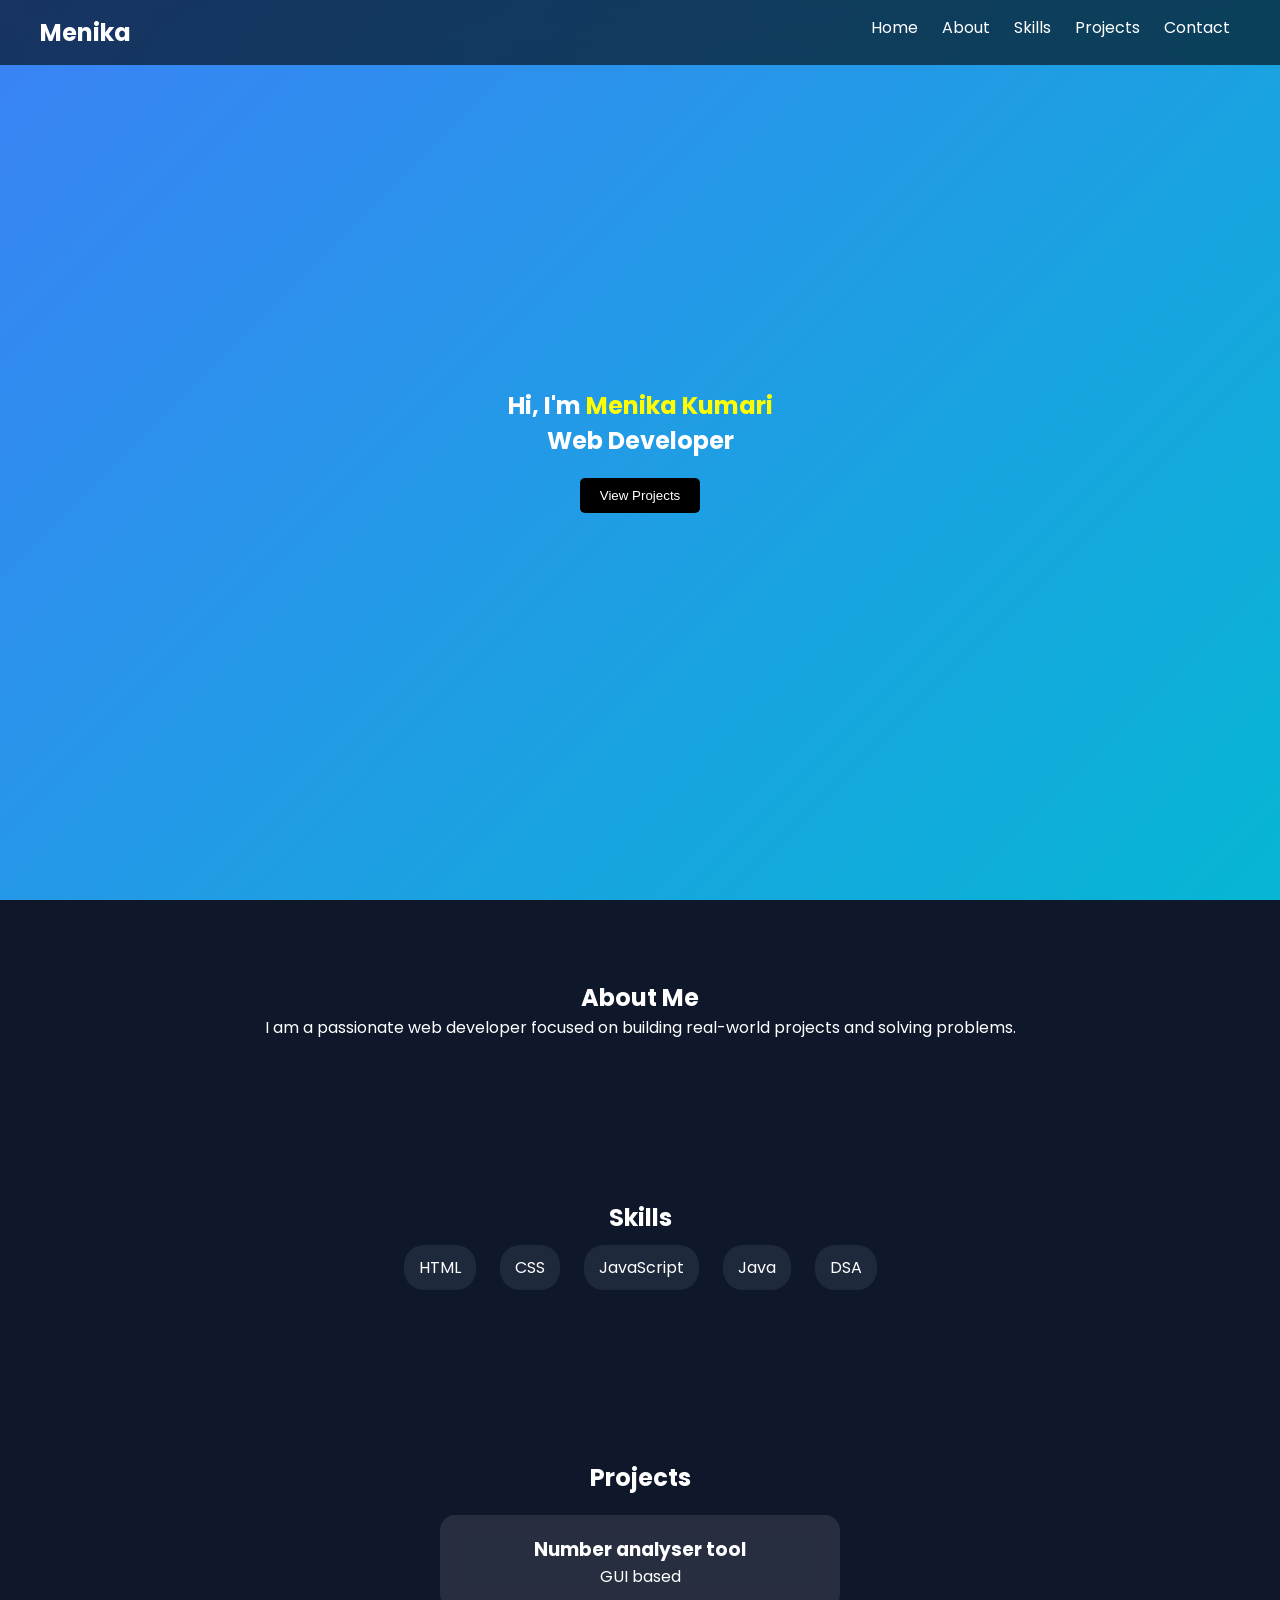
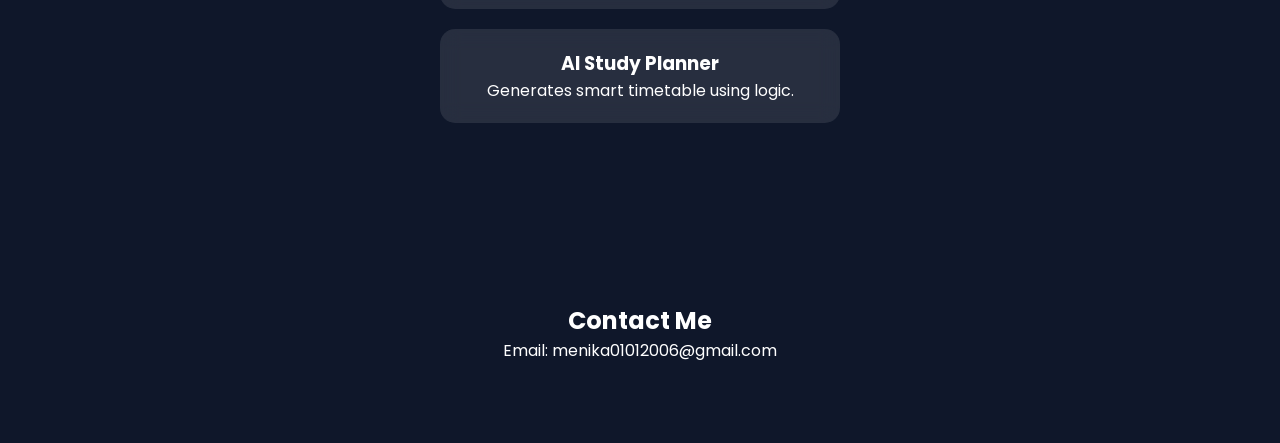
<file: portfolio/index.html>
<!DOCTYPE html>
<html lang="en">
<head>
    <meta charset="UTF-8">
    <meta name="viewport" content="width=device-width, initial-scale=1.0">
    <title>Menika Portfolio</title>

    <!-- Google Font -->
    <link href="https://fonts.googleapis.com/css2?family=Poppins:wght@300;600&display=swap" rel="stylesheet">

    <link rel="stylesheet" href="style.css">
</head>
<body>

<header id="navbar">
    <h2 class="logo">Menika</h2>
    <nav>
        <a href="#home">Home</a>
        <a href="#about">About</a>
        <a href="#skills">Skills</a>
        <a href="#projects">Projects</a>
        <a href="#contact">Contact</a>
    </nav>
</header>

<!-- HERO -->
<section id="home" class="hero">
    <h1>Hi, I'm <span>Menika Kumari</span></h1>
    <h2 id="typing"></h2>
    <button onclick="scrollToSection('projects')">View Projects</button>
</section>

<!-- ABOUT -->
<section id="about" class="fade">
    <h2>About Me</h2>
    <p>I am a passionate web developer focused on building real-world projects and solving problems.</p>
</section>

<!-- SKILLS -->
<section id="skills" class="fade">
    <h2>Skills</h2>
    <div class="skills-box">
        <span>HTML</span>
        <span>CSS</span>
        <span>JavaScript</span>
        <span>Java</span>
        <span>DSA</span>
    </div>
</section>

<!-- PROJECTS -->
<section id="projects" class="fade">
    <h2>Projects</h2>

    <div class="project-card">
        <h3>Number analyser tool</h3>
        <p> GUI based</p>
    </div>

    <div class="project-card">
        <h3>AI Study Planner</h3>
        <p>Generates smart timetable using logic.</p>
    </div>
</section>

<!-- CONTACT -->
<section id="contact" class="fade">
    <h2>Contact Me</h2>
    <p>Email: menika01012006@gmail.com</p>
</section>

<script src="script.js"></script>
</body>
</html>
</file>
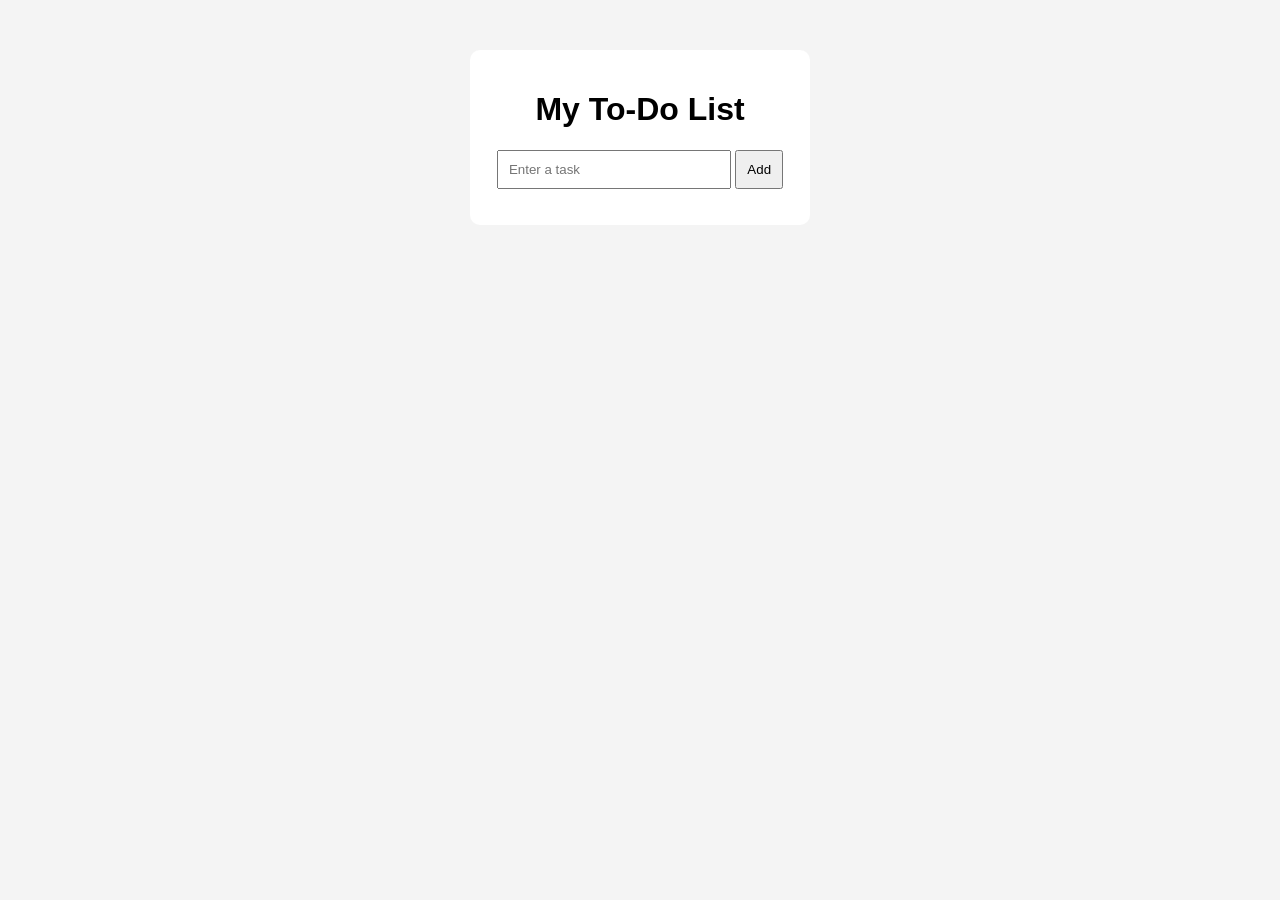
<file: ToDoapp/index.html>
<!DOCTYPE html>
<html>
<head>
  <title>To-Do List</title>
  <link rel="stylesheet" href="style.css">
</head>
<body>

  <div class="container">
    <h1>My To-Do List</h1>

    <input type="text" id="taskInput" placeholder="Enter a task">
    <button onclick="addTask()">Add</button>

    <ul id="taskList"></ul>
  </div>

  <script src="script.js"></script>
</body>
</html>
</file>
<file: portfolio/style.css>
* {
    margin: 0;
    padding: 0;
    box-sizing: border-box;
}

body {
    font-family: 'Poppins', sans-serif;
    background: #0f172a;
    color: white;
}

/* Navbar */
header {
    position: fixed;
    width: 100%;
    display: flex;
    justify-content: space-between;
    padding: 15px 40px;
    background: rgba(0,0,0,0.6);
    backdrop-filter: blur(10px);
    z-index: 1000;
}

nav a {
    margin: 0 10px;
    color: white;
    text-decoration: none;
    transition: 0.3s;
}

nav a:hover {
    color: #38bdf8;
}

/* Hero */
.hero {
    height: 100vh;
    display: flex;
    flex-direction: column;
    justify-content: center;
    align-items: center;
    background: linear-gradient(135deg, #3b82f6, #06b6d4);
    text-align: center;
}

.hero span {
    color: yellow;
}

button {
    margin-top: 20px;
    padding: 10px 20px;
    border: none;
    background: black;
    color: white;
    border-radius: 5px;
    cursor: pointer;
    transition: 0.3s;
}

button:hover {
    transform: scale(1.1);
}

/* Sections */
section {
    padding: 80px 20px;
    text-align: center;
}

/* Skills */
.skills-box span {
    display: inline-block;
    margin: 10px;
    padding: 10px 15px;
    background: #1e293b;
    border-radius: 20px;
    transition: 0.3s;
}

.skills-box span:hover {
    background: #38bdf8;
}

/* Project Cards */
.project-card {
    margin: 20px auto;
    max-width: 400px;
    padding: 20px;
    background: rgba(255,255,255,0.1);
    border-radius: 15px;
    backdrop-filter: blur(10px);
    transition: 0.3s;
}

.project-card:hover {
    transform: translateY(-10px);
}

/* Fade Animation */
.fade {
    opacity: 0;
    transform: translateY(40px);
    transition: 1s;
}

.fade.show {
    opacity: 1;
    transform: translateY(0);
}
</file>
<file: ToDoapp/style.css>
body {
  font-family: Arial;
  background: #f4f4f4;
  text-align: center;
}

.container {
  background: white;
  padding: 20px;
  margin: 50px auto;
  width: 300px;
  border-radius: 10px;
}

input {
  padding: 10px;
  width: 70%;
}

button {
  padding: 10px;
  cursor: pointer;
}

li {
  list-style: none;
  padding: 10px;
  margin: 5px;
  background: #eee;
  display: flex;
  justify-content: space-between;
}
</file>
